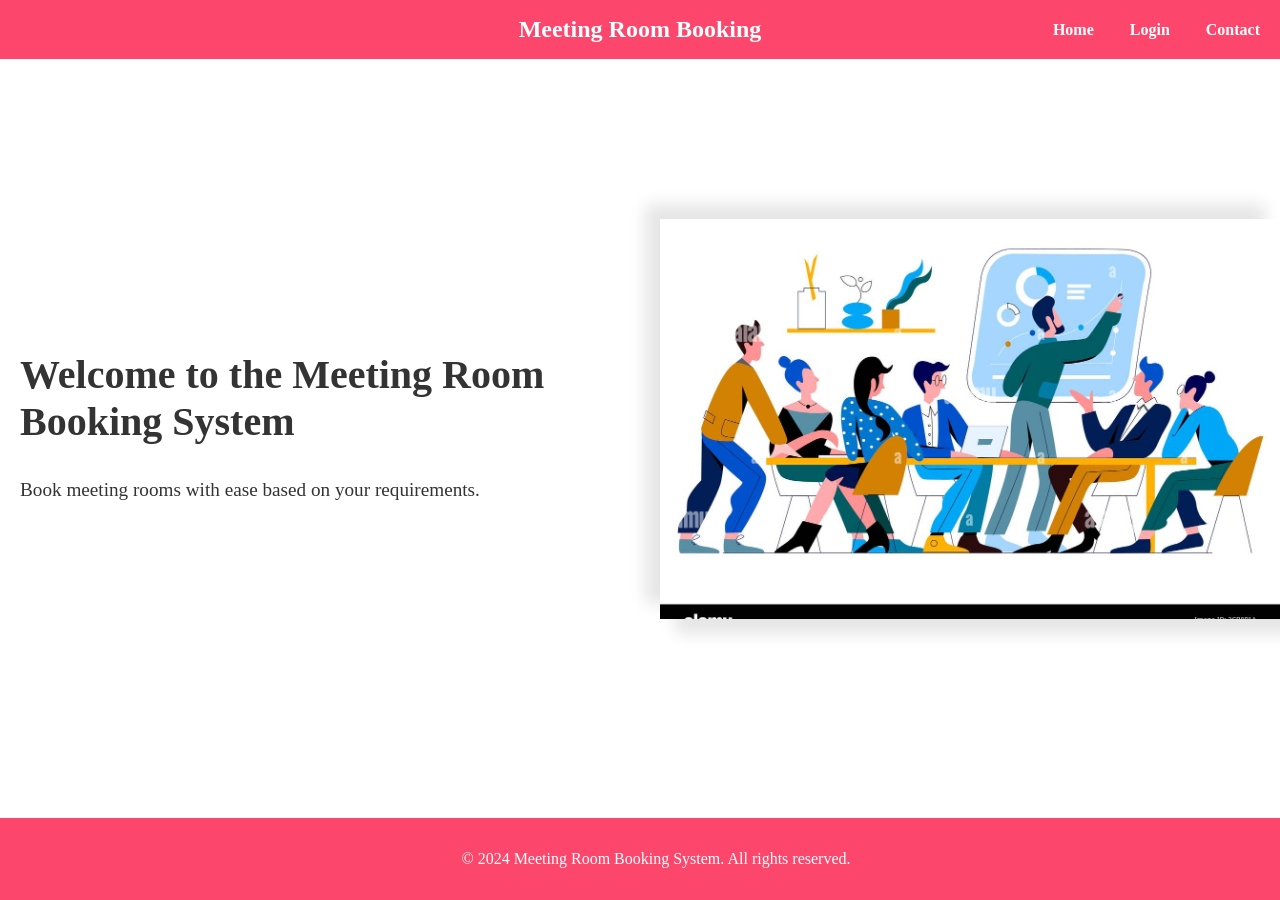
<file: FrontendCode/index.html>
<!DOCTYPE html>
<html lang="en">
<head>
    <meta charset="UTF-8">
    <meta name="viewport" content="width=device-width, initial-scale=1.0">
    <title>Meeting Room Booking System</title>
    <link rel="stylesheet" href="styles.css">
</head>
<body class="meeting-room-booking">
    <!-- Header -->
    <header>
        <div class="logo">Meeting Room Booking</div>
        <nav>
            <a href="index.html">Home</a>
            <a href="login.html">Login</a>
            <a href="contact.html">Contact</a>
        </nav>
    </header>

    <!-- Main Content -->
    <main id="mainContent">
        <section id="homePage">
            <h1>Welcome to the Meeting Room Booking System</h1>
            <p>Book meeting rooms with ease based on your requirements.</p>
        </section>
        
        <section id="backgroundImage">
            <!-- This section will have the background image -->
             <!-- <p>Background Image</p> -->
        </section>
    </main>
    

    <!-- Footer -->
    <footer>
        <p>&copy; 2024 Meeting Room Booking System. All rights reserved.</p>
    </footer>

    <script src="script.js"></script>
</body>
</html>
</file>
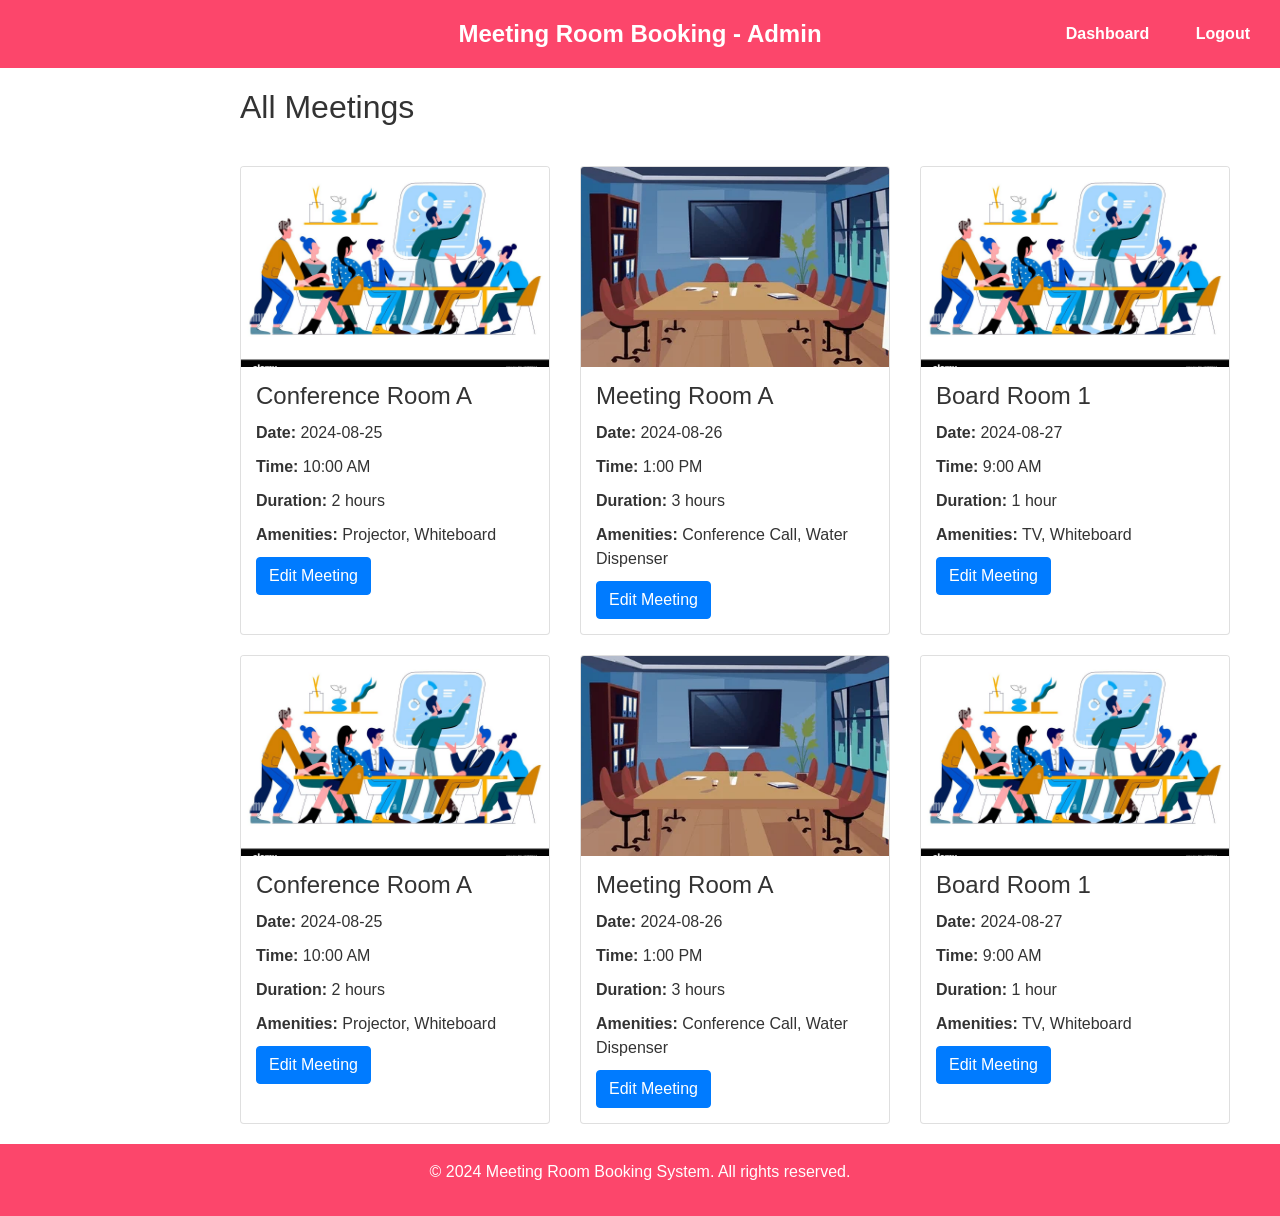
<file: FrontendCode/editMeetingPageOne.html>
<!DOCTYPE html>
<html lang="en">
<head>
    <meta charset="UTF-8">
    <meta name="viewport" content="width=device-width, initial-scale=1.0">
    <title>Admin Meetings Overview - Meeting Room Booking System</title>
    <link rel="stylesheet" href="https://stackpath.bootstrapcdn.com/bootstrap/4.5.2/css/bootstrap.min.css">
    <link rel="stylesheet" href="styles.css">
    <link rel="stylesheet" href="editMeetingPageOne.css">
</head>
<body>
    <!-- Header -->
    <header>
        <div class="logo">Meeting Room Booking - Admin</div>
        <nav>
            <a href="admin-dashboard.html">Dashboard</a>
            <a href="logout.html">Logout</a>
        </nav>
    </header>

    

    <!-- Main Content -->
    <main id="mainContent">
        <section id="adminMeetings">
            <h1>All Meetings</h1>
            <div id="meetingsContainer" class="card-deck">
                <!-- Meeting cards will be inserted here dynamically -->
            </div>
        </section>
    </main>

    <!-- Footer -->
    <footer>
        <p>&copy; 2024 Meeting Room Booking System. All rights reserved.</p>
    </footer>

    <script src="editMeetingPageOne.js"></script>
</body>
</html>
</file>
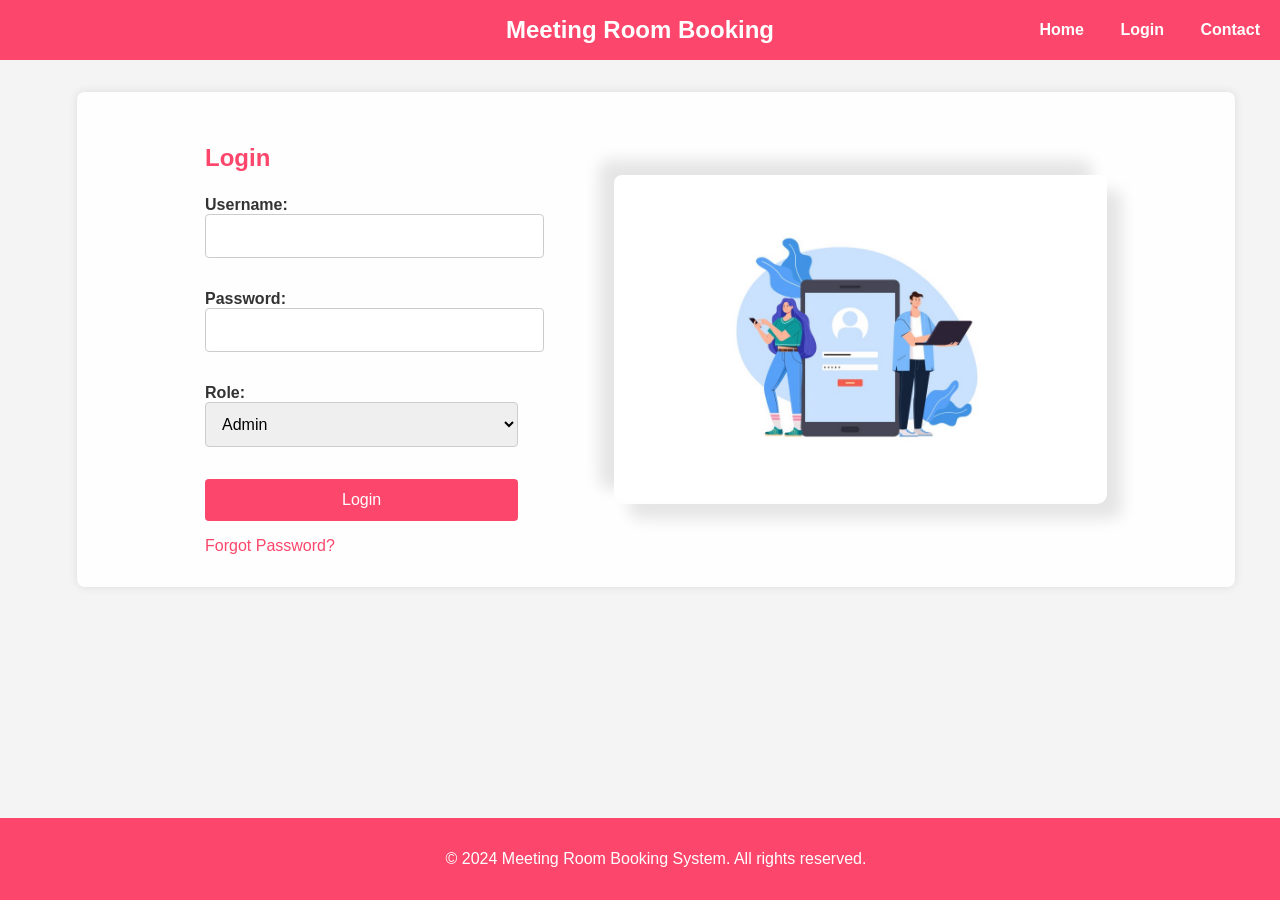
<file: FrontendCode/login.html>
<!DOCTYPE html>
<html lang="en">
<head>
    <meta charset="UTF-8">
    <meta name="viewport" content="width=device-width, initial-scale=1.0">
    <title>Login - Meeting Room Booking System</title>
    <!-- <link rel="stylesheet" href="styles.css"> -->
    <!-- <link rel="stylesheet" href="https://stackpath.bootstrapcdn.com/bootstrap/4.5.2/css/bootstrap.min.css"> -->
    <link rel="stylesheet" href="login_page.css">
</head>
<body>
    <!-- Header -->
    <header>
        <div class="logo">Meeting Room Booking</div>
        <nav>
            <a href="index.html">Home</a>
            <a href="login.html">Login</a>
            <a href="contact.html">Contact</a>
        </nav>
    </header>

    <!-- Main Content -->
    <main id="login_main">
        <section id="loginPage" class="login-container">
            <div>
                <h2>Login</h2>
                <form id="loginForm">
                    <div class="form-group">
                        <label for="username">Username:</label>
                        <input type="text" id="username" name="username" required>
                    </div>
                    <div class="form-group">
                        <label for="password">Password:</label>
                        <input type="password" id="password" name="password" required>
                    </div>
                    <div class="form-group">
                        <label for="role">Role:</label>
                        <select id="role" name="role" required>
                            <option value="admin">Admin</option>
                            <option value="manager">Manager</option>
                            <option value="member">Member</option>
                        </select>
                    </div>
                    <button type="submit">Login</button>
                    <div class="forgot-password">
                        <a href="#">Forgot Password?</a>
                    </div>
                </form>
            </div>
            <div class="login-image" >
                <img src="image5.jpg" alt="Login Image">
            </div>
        </section>
        <!-- <p>Don't have an account? <a href="register.html">Register</a></p> -->
    </main>
    

    <!-- Footer -->
    <footer>
        <p>&copy; 2024 Meeting Room Booking System. All rights reserved.</p>
    </footer>

    <script src="login.js"></script>
</body>
</html>
</file>
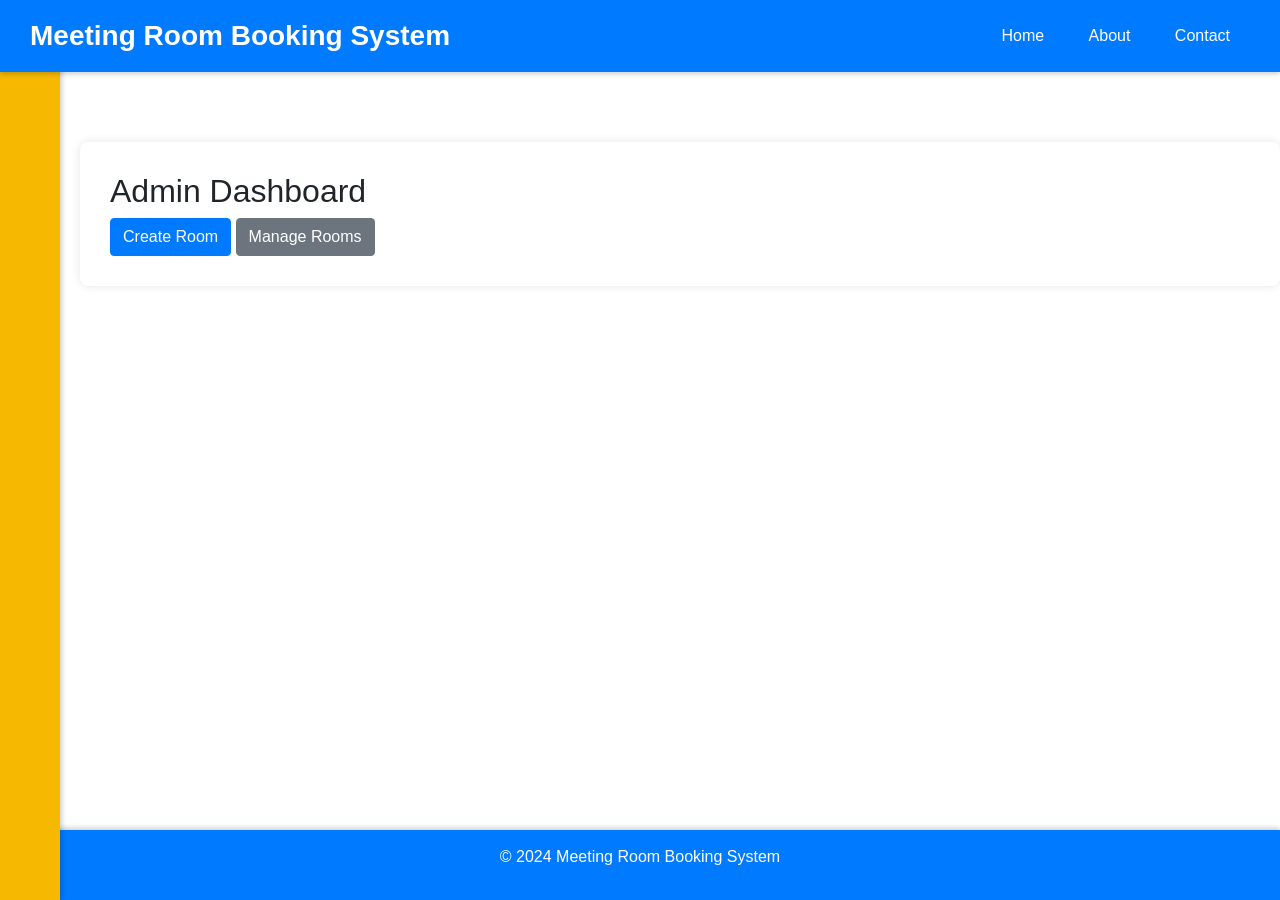
<file: FrontendCode/test.html>
<!DOCTYPE html>
<html lang="en">
<head>
    <meta charset="UTF-8">
    <meta name="viewport" content="width=device-width, initial-scale=1.0">
    <title>Admin Dashboard</title>
    <link href="https://stackpath.bootstrapcdn.com/bootstrap/4.5.2/css/bootstrap.min.css" rel="stylesheet">
    <style>
        body {
            font-family: Arial, sans-serif;
            min-height: 100vh;
            background-color: #ffffff;
        }

        header {
            background-color: #007bff; /* Blue background */
            color: #ffffff;
            padding: 15px 30px;
            box-shadow: 0px 2px 5px rgba(0, 0, 0, 0.2);
            position: relative;
            z-index: 1100;
        }

        header .logo {
            font-size: 28px;
            font-weight: bold;
        }

        header nav a {
            color: #ffffff;
            text-decoration: none;
            margin: 0 20px;
            transition: color 0.3s ease;
        }

        header nav a:hover {
            color: #d1ecf1; /* Light blue on hover */
            text-decoration: underline;
        }

        aside {
            background-color: #f7b801;
            color: #ffffff;
            padding: 20px;
            width: 60px; /* Default collapsed width */
            position: fixed;
            top: 0;
            bottom: 0;
            overflow-y: auto;
            transition: width 0.3s ease;
            box-shadow: 2px 0px 5px rgba(0, 0, 0, 0.2);
            z-index: 1000;
        }

        aside:hover {
            width: 200px; /* Expanded width on hover */
        }

        aside nav ul {
            list-style: none;
            padding: 0;
            margin-top: 60px; /* Offset for header */
        }

        aside nav ul li {
            margin: 20px 0;
            text-align: center;
            opacity: 0; /* Hidden text by default */
            transition: opacity 0.3s ease; /* Smooth transition for text visibility */
        }

        aside:hover nav ul li {
            opacity: 1; /* Show text on hover */
        }

        aside nav ul li a {
            color: #ffffff;
            text-decoration: none;
            white-space: nowrap; /* Prevent text wrapping */
            transition: color 0.3s ease;
        }

        aside nav ul li a:hover {
            color: #d1ecf1; /* Light blue on hover */
            text-decoration: underline;
        }

        main {
            margin-left: 80px; /* Adjusted margin for collapsed sidebar */
            padding: 30px;
            background-color: #ffffff;
            box-shadow: 0px 0px 10px rgba(0, 0, 0, 0.1);
            border-radius: 8px;
            transition: margin-left 0.3s ease;
            margin-top: 70px; /* Adjusted margin for header */
        }

        aside:hover + main {
            margin-left: 220px; /* Adjust margin when sidebar is expanded */
        }

        footer {
            background-color: #007bff; /* Blue background */
            color: #ffffff;
            text-align: center;
            padding: 15px 0;
            position: fixed;
            bottom: 0;
            width: 100%;
            box-shadow: 0px -2px 5px rgba(0, 0, 0, 0.2);
        }

        /* Button to toggle sidebar */
        #toggleSidebar {
            position: fixed;
            top: 15px;
            left: 15px;
            background-color: #007bff;
            color: #ffffff;
            border: none;
            padding: 10px 15px;
            cursor: pointer;
            z-index: 1100;
            border-radius: 5px;
            box-shadow: 0px 2px 5px rgba(0, 0, 0, 0.2);
        }

        #toggleSidebar:hover {
            background-color: #0056b3; /* Darker blue on hover */
        }
    </style>
</head>
<body>
    <header class="d-flex justify-content-between align-items-center">
        <div class="logo">Meeting Room Booking System</div>
        <nav>
            <a href="#">Home</a>
            <a href="#">About</a>
            <a href="#">Contact</a>
        </nav>
    </header>

    <aside id="sidebar">
        <nav>
            <ul class="list-unstyled">
                <li><a href="#" id="dashboardLink">Dashboard</a></li>
                <li><a href="#" id="organizeMeetingLink">Organize Meeting</a></li>
                <li><a href="#" id="viewScheduleLink">View Schedule</a></li>
                <li><a href="#" id="createRoomLink">Create Room</a></li>
                <li><a href="#" id="manageRoomsLink">Manage Rooms</a></li>
                <li><a href="#" id="logoutLink">Logout</a></li>
            </ul>
        </nav>
    </aside>

    <main id="mainContent">
        <section id="adminDashboard">
            <h2>Admin Dashboard</h2>
            <button id="createRoomBtn" class="btn btn-primary">Create Room</button>
            <button id="manageRoomsBtn" class="btn btn-secondary">Manage Rooms</button>

            <!-- Create Room Form -->
            <div id="createRoomForm" class="mt-4" style="display: none;">
                <h3>Create Meeting Room</h3>
                <form id="roomCreationForm">
                    <div class="form-group">
                        <label for="roomName">Room Name:</label>
                        <input type="text" class="form-control" id="roomName" name="roomName" required>
                    </div>
                    <div class="form-group">
                        <label for="seatingCapacity">Seating Capacity:</label>
                        <input type="number" class="form-control" id="seatingCapacity" name="seatingCapacity" required>
                    </div>
                    <div class="form-group">
                        <label>Amenities:</label><br>
                        <div class="form-check form-check-inline">
                            <input type="checkbox" class="form-check-input" id="projector" name="amenities" value="Projector">
                            <label class="form-check-label" for="projector">Projector</label>
                        </div>
                        <div class="form-check form-check-inline">
                            <input type="checkbox" class="form-check-input" id="conferenceCall" name="amenities" value="Conference Call">
                            <label class="form-check-label" for="conferenceCall">Conference Call Facility</label>
                        </div>
                        <div class="form-check form-check-inline">
                            <input type="checkbox" class="form-check-input" id="whiteboard" name="amenities" value="Whiteboard">
                            <label class="form-check-label" for="whiteboard">Whiteboard</label>
                        </div>
                        <div class="form-check form-check-inline">
                            <input type="checkbox" class="form-check-input" id="waterDispenser" name="amenities" value="Water Dispenser">
                            <label class="form-check-label" for="waterDispenser">Water Dispenser</label>
                        </div>
                        <div class="form-check form-check-inline">
                            <input type="checkbox" class="form-check-input" id="tv" name="amenities" value="TV">
                            <label class="form-check-label" for="tv">TV</label>
                        </div>
                    </div>
                    <button type="submit" class="btn btn-success">Create Room</button>
                </form>
            </div>

            <!-- Manage Rooms -->
            <div id="manageRooms" class="mt-4" style="display: none;">
                <h3>Manage Meeting Rooms</h3>
                <p>List of meeting rooms will be displayed here...</p>
            </div>
        </section>
    </main>

    <footer>
        <p>&copy; 2024 Meeting Room Booking System</p>
    </footer>

    <script src="https://code.jquery.com/jquery-3.5.1.slim.min.js"></script>
    <script src="https://cdn.jsdelivr.net/npm/@popperjs/core@2.9.2/dist/umd/popper.min.js"></script>
    <script src="https://stackpath.bootstrapcdn.com/bootstrap/4.5.2/js/bootstrap.min.js"></script>
    <script src="admin-dashboard.js"></script>
</body>
</html>
</file>
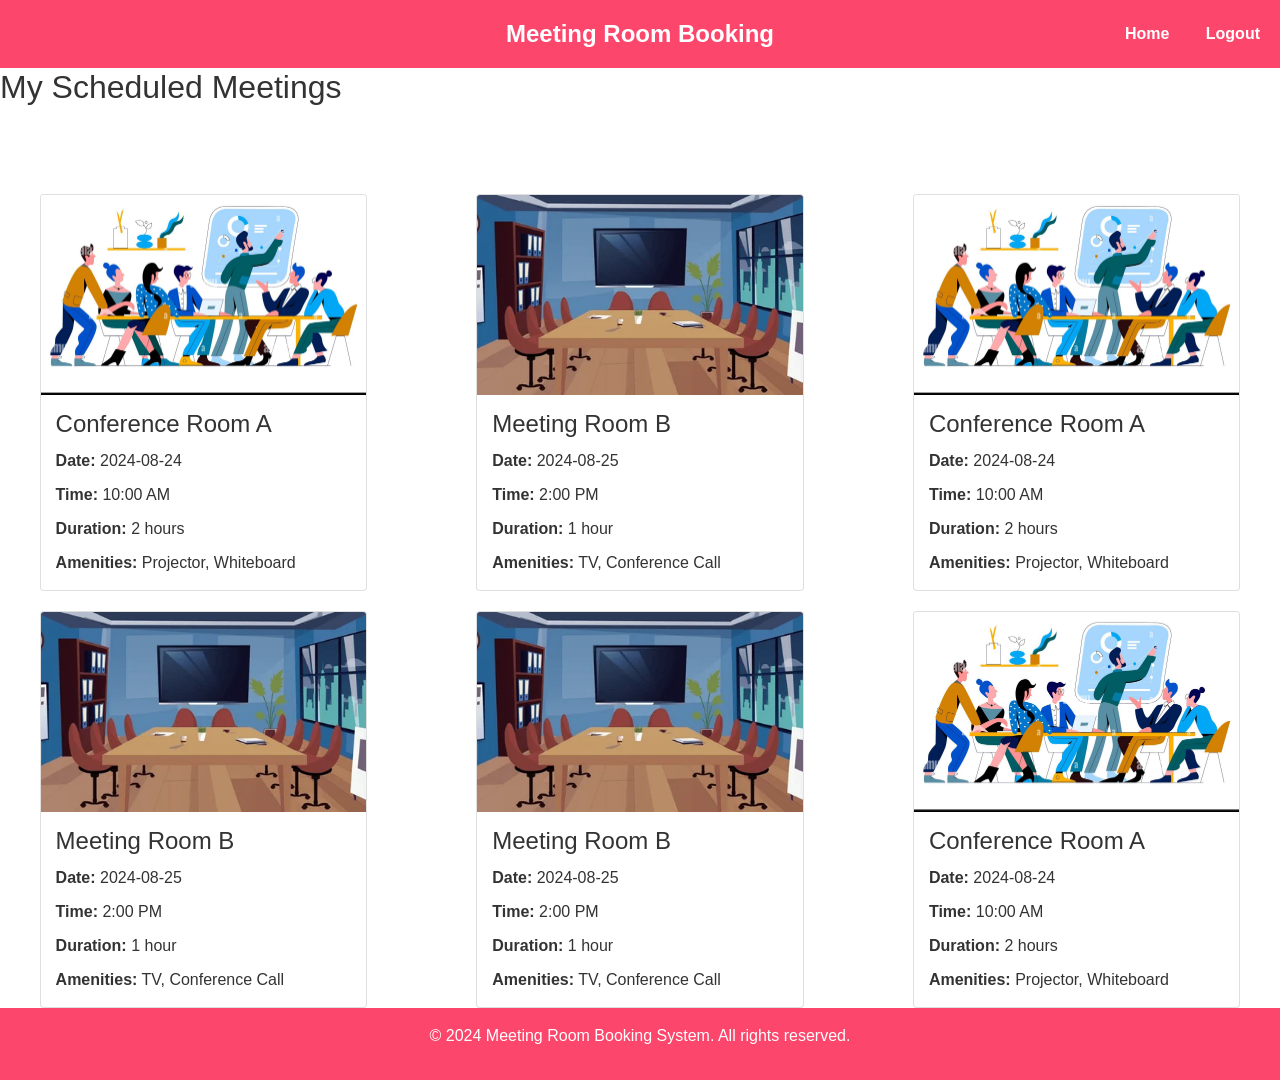
<file: FrontendCode/viewBookingEmployee.html>
<!DOCTYPE html>
<html lang="en">
<head>
    <meta charset="UTF-8">
    <meta name="viewport" content="width=device-width, initial-scale=1.0">
    <title>Employee Meetings - Meeting Room Booking System</title>
    <link rel="stylesheet" href="https://stackpath.bootstrapcdn.com/bootstrap/4.5.2/css/bootstrap.min.css">
    <link rel="stylesheet" href="styles.css">
    <link rel="stylesheet" href="viewBookingEmployee.css">
</head>
<body>
    <!-- Header -->
    <header>
        <div class="logo">Meeting Room Booking</div>
        <nav>
            <a href="index.html">Home</a>
            <a href="logout.html">Logout</a>
        </nav>
    </header>
    


    <!-- Main Content -->
    <main id="mainContent">
        <section id="employeeMeetings">
            <h1>My Scheduled Meetings</h1>
            <br>
            <br>

            <!-- Meetings Cards -->
            <div id="meetingsContainer" class="card-deck">
                <!-- Example Card -->
                <!-- Cards will be populated dynamically with JavaScript or server-side rendering -->
            </div>
        </section>
    </main>

    <!-- Footer -->
    <footer>
        <p>&copy; 2024 Meeting Room Booking System. All rights reserved.</p>
    </footer>

    <script src="viewBookingEmployee.js"></script>
</body>
</html>
</file>
<file: FrontendCode/styles.css>
/* General Styles */
body {
    /* font-family: Arial, sans-serif; */
    margin: 0;
    padding: 0;
    background-color: #ffffff;
    color: #333;
    display: flex;
    flex-direction: column;
    min-height: 100vh;
}

/* Header */
header {
    background-color: #FC466B; /* Red color for the header */
    color: white;
    padding: 1rem;
    text-align: center;
    position: relative;
}

header .logo {
    font-size: 1.5rem;
    font-weight: bold;
    margin: 0;
}

/* Navigation */
header nav {
    position: absolute;
    top: 50%;
    right: 20px;
    transform: translateY(-50%);
}

header nav a {
    color: white;
    text-decoration: none;
    font-size: 1rem;
    font-weight: bold;
    margin-left: 2rem;
}

header nav a:hover {
    text-decoration: underline;
}

#mainContent {
    display: flex;
    align-items: center;
    justify-content: space-between; /* Adjust spacing between content and image */
    min-height: 80vh;
}


#homePage {
    flex: 1;
    padding: 20px;
    max-width: 50%; /* Ensure content takes up half the screen */
}

#homePage h1 {
    font-size: 2.5rem;
    font-weight: bold;
    /* box-shadow: 15px 15px 15px rgba(0, 0, 0, 0.1), -15px -15px 15px rgba(0, 0, 0, 0.1); */
}
#homePage p {
    font-size: 1.2rem;
    margin-top: 10px;
}

/* Background Image Section */
#backgroundImage {
    flex: 1;
    background: url('image2.jpg') no-repeat center center; /* Ensure the image is centered */
    background-size: cover; /* Ensure the image covers the entire section */
    max-width: 50%; 
    width: 80%;
    min-height: 400px;
    box-shadow: 15px 15px 15px rgba(0, 0, 0, 0.1), -15px -15px 15px rgba(0, 0, 0, 0.1);
}

/* Footer */
footer {
    background-color: #FC466B; 
    color: white;
    text-align: center;
    padding: 1rem;
    margin-top: auto;
    position: relative;
    bottom: 0;
    width: 100%;
    height: inherit;
    clear: both;
}
</file>
<file: FrontendCode/editMeetingPageOne.css>
/* Basic styling for the admin meetings overview page */




nav a {
    color: white;
    margin: 0 10px;
    text-decoration: none;
}

#meetingsContainer{
    display: flex;
    width: 100%;
    flex-direction: row;
   

}

.cardCustom
{
    min-width: 25%;
    
}

#sidebar {
    background-color: #f8f9fa;
    padding: 15px;
    width: 200px;
    position: fixed;
    top: 0;
    bottom: 0;
    left: 0;
}

#mainContent {
    margin-left: 220px;
    padding: 20px;
}

h1 {
    font-size: 2em;
    margin-bottom: 20px;
}

/* Card styles */
.card-deck {
    display: flex;
    flex-wrap: wrap;
    justify-content: space-around;
}

.card {
    margin: 20px;
    width: 300px;
}

.card img {
    height: 200px;
    object-fit: cover;
}

.card-body {
    padding: 15px;
}

.card-title {
    font-size: 1.5em;
    margin-bottom: 10px;
}

.card-text {
    font-size: 1em;
    margin-bottom: 10px;
}

.btn-edit {
    background-color: #007bff;
    color: white;
    padding: 10px;
    border: none;
    border-radius: 5px;
    font-size: 1em;
    text-align: center;
    display: block;
    margin: 10px auto;
}

.btn-edit:hover {
    background-color: #0056b3;
}
</file>
<file: FrontendCode/login_page.css>
/* General Styles for the login page */
body {
    font-family: Arial, sans-serif;
    margin: 0;
    padding: 0;
    background-color: #f4f4f4;
    color: #333;
    display: flex;
    flex-direction: column;
    min-height: 100vh;
}

/* Header */
header {
    background-color: #FC466B; /* Red color for the header */
    color: white;
    padding: 1rem;
    text-align: center;
    position: relative;
}

header .logo {
    font-size: 1.5rem;
    font-weight: bold;
    margin: 0;
}

/* Navigation */
header nav {
    position: absolute;
    top: 50%;
    right: 20px;
    transform: translateY(-50%);
}

header nav a {
    color: white;
    text-decoration: none;
    font-size: 1rem;
    font-weight: bold;
    margin-left: 2rem;
}

header nav a:hover {
    text-decoration: underline;
}

/* Main Content */
main {
    display: flex;
    justify-content: flex-start; /* Align content to the left */
    align-items: center;
    flex: 1;
    padding: 2rem;
    background-color: #f4f4f4; /* Neutral background */
}

/* Login Container */
#loginPage {
    /* width: 100%; */
    background-color: rgba(255, 255, 255, 0.9); /* Slight transparency */
    padding: 2rem;
    margin-left: 2rem; /* Add left margin */
    border-radius: 8px;
    box-shadow: 0px 0px 10px rgba(0, 0, 0, 0.1);
    text-align: left;
    position: relative; /* For pseudo-element positioning */
    display: flex;
    align-items: center;
    justify-content: space-evenly;
    width: 100vw;
}
#loginPage.login-container{
    height: 90%;
    width: 90%;
    align-items: center;
}
/* Background Image */
/* #loginPage::before { */
    /* content: ""; */
    /* position: absolute; */
    /* top: 0; */
    /* left: -20rem; Adjust as needed */
    /* width: 20rem; Adjust as needed */
    /* height: 100%; */
    /* background-image: url('login_image.jpeg'); Ensure this path is correct */
    /* background-position: left center; */
    /* background-repeat: no-repeat; */
    /* background-size: contain; Fit the image within specified width */
    /* z-index: -1; Ensure it is behind the content */
/* } */
.login-image {
    width: 45%;
    height: 100%;
    height: 100%;
    border-radius: 10px;
    box-shadow: 15px 15px 15px rgba(0, 0, 0, 0.1), -15px -15px 15px rgba(0, 0, 0, 0.1);
    
    /* border-radius: 8px; */
}

.login-image img {
    width: 100%;
    height: 100%;
    object-fit: cover;
    border-radius: 8px;
    background-color: red;
}
#p{
    width: 100%;
    height: 100%;
    object-fit: cover;
    border-radius: 8px;
    background-color: red;
}
#login_main{
    display: flex;
    flex-direction: column;
}
/* .login-image img {
     padding-top: 000px;
    max-width: 400%;
    border-radius: 8px;
    margin-top: -1rem;
} */

/* .login-image {
    float: right; /* Align the container to the right */
    /* margin-bottom: 2rem; Add some space below the image */
/* } */

/* .login-image img { */
    /* width: 100%; Ensure the image takes the full width of the container */
    /* height: 100%; Maintain the aspect ratio */
/* } */
#loginPage h2 {
    margin-bottom: 1.5rem;
    color: #FC466B; /* Matching header color */
}

#loginPage .form-group {
    margin-bottom: 2rem; /* Increased space between fields */
}

#loginPage .form-group label {
    margin-bottom: 0.5rem;
    color: #333;
    font-weight: bold;
}

#loginPage .form-group input,
#loginPage .form-group select {
    width: 100%;
    padding: 0.75rem; /* Added padding for better appearance */
    border: 1px solid #ccc;
    border-radius: 4px;
    font-size: 1rem;
}

#loginPage button {
    background-color: #FC466B; /* Red color for the button */
    color: white;
    padding: 0.75rem;
    border: none;
    border-radius: 4px;
    cursor: pointer;
    font-size: 1rem;
    width: 100%;
    transition: background-color 0.3s ease;
}

#loginPage button:hover {
    background-color: #d62839; /* Darker red on hover */
}

#loginPage .forgot-password {
    margin-top: 1rem;
    text-align: left;
}

#loginPage .forgot-password a {
    color: #FC466B; /* Matching header color */
    text-decoration: none;
}

#loginPage .forgot-password a:hover {
    text-decoration: underline;
}

/* Footer */
footer {
    background-color: #FC466B; /* Red color for the footer */
    color: white;
    text-align: center;
    padding: 1rem;
    margin-top: auto;
    position: relative;
    bottom: 0;
    width: 100%;
}
</file>
<file: FrontendCode/viewBookingEmployee.css>
/* Basic styling for the employee meetings page */





h1 {
    font-size: 2em;
    margin-bottom: 20px;
}

/* Card styles */
.card-deck {
    display: flex;
    flex-wrap: wrap;
    justify-content: space-around;
}

.card {
    margin: 20px;
    width: 300px;
    min-width: 25%;
    max-width: 25%;
}

.card img {
    height: 200px;
    object-fit: cover;
}

.card-body {
    padding: 15px;
}

.card-title {
    font-size: 1.5em;
    margin-bottom: 10px;
}

.card-text {
    font-size: 1em;
    margin-bottom: 10px;
}
</file>
